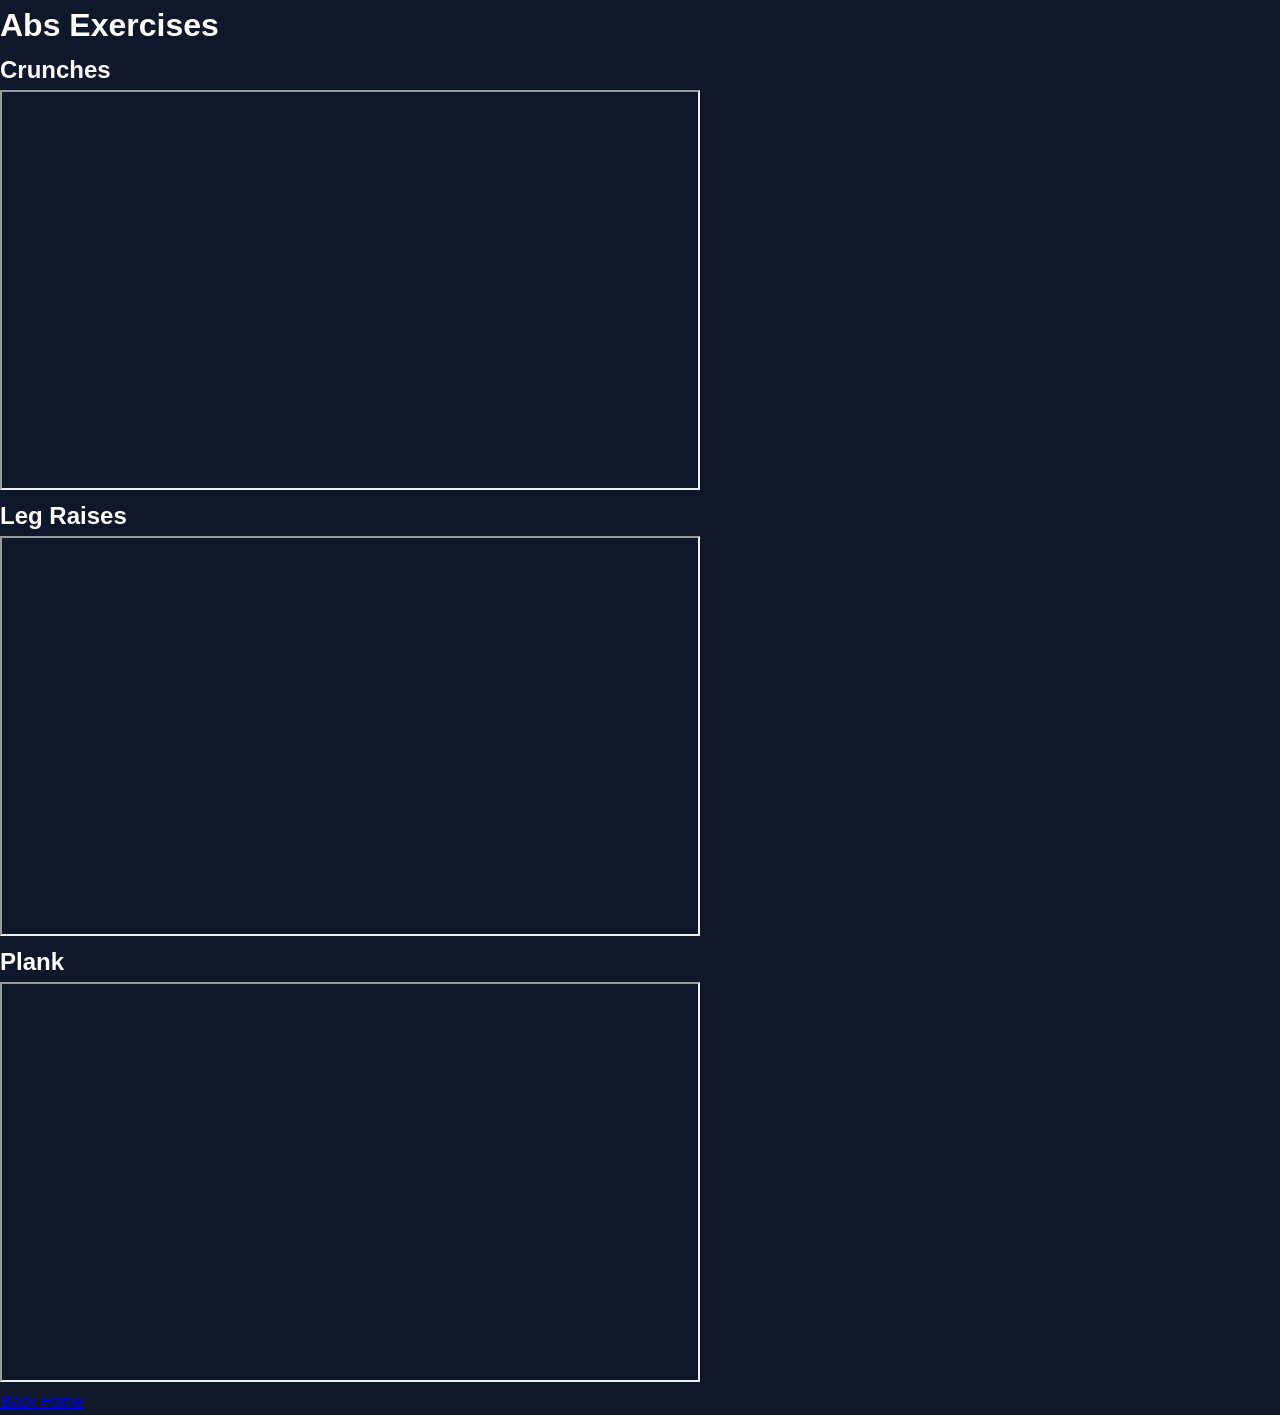
<file: abs.html>
<!DOCTYPE html>
<html>
<head>
<title>Abs Exercises</title>
<link rel="stylesheet" href="style.css">
</head>
<body>

<div class="exercise-page">

<h1>Abs Exercises</h1>

<div class="exercise-card">
<h2>Crunches</h2>
<iframe width="700" height="400"
src="https://www.youtube.com/embed/Xyd_fa5zoEU"
allowfullscreen></iframe>
</div>

<div class="exercise-card">
<h2>Leg Raises</h2>
<iframe width="700" height="400"
src="https://www.youtube.com/embed/JB2oyawG9KI"
allowfullscreen></iframe>
</div>

<div class="exercise-card">
<h2>Plank</h2>
<iframe width="700" height="400"
src="https://www.youtube.com/embed/pSHjTRCQxIw"
allowfullscreen></iframe>
</div>

<a href="index.html" class="back-btn">Back Home</a>

</div>

</body>
</html>
</file>
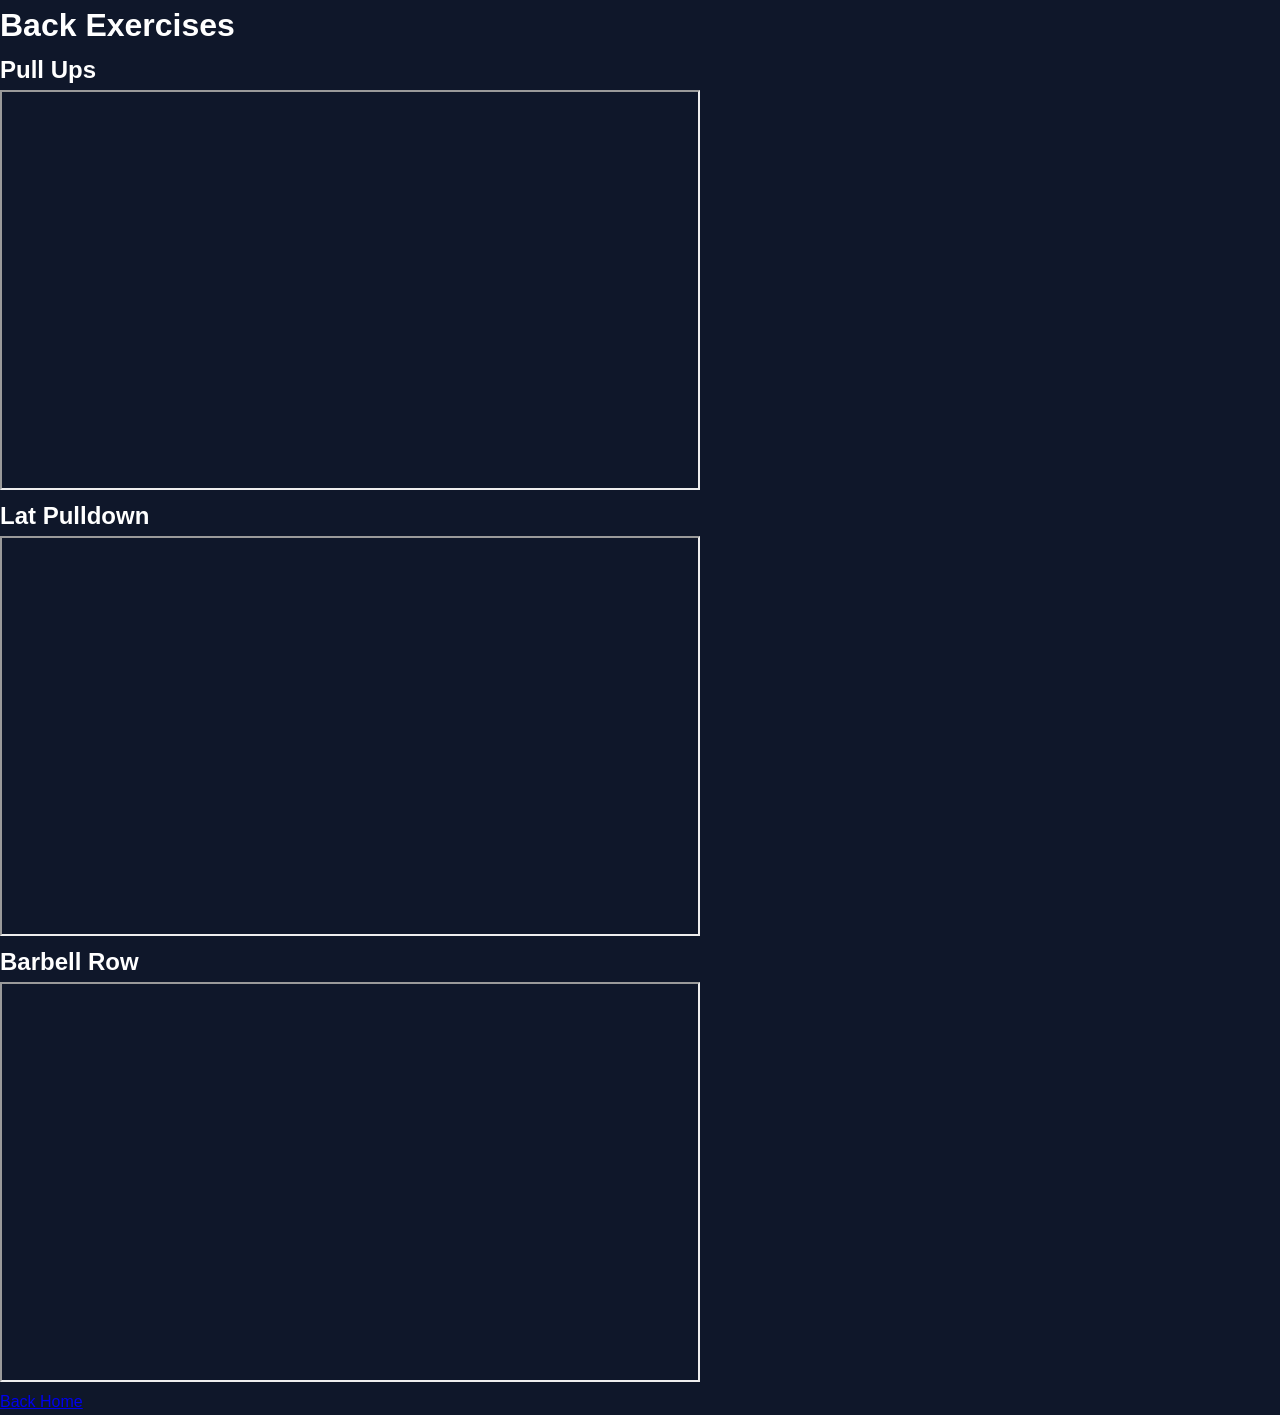
<file: back.html>
<!DOCTYPE html>
<html>
<head>
<title>Back Exercises</title>
<link rel="stylesheet" href="style.css">
</head>
<body>

<div class="exercise-page">

<h1>Back Exercises</h1>

<div class="exercise-card">
<h2>Pull Ups</h2>
<iframe width="700" height="400"
src="https://www.youtube.com/embed/eGo4IYlbE5g"
allowfullscreen></iframe>
</div>

<div class="exercise-card">
<h2>Lat Pulldown</h2>
<iframe width="700" height="400"
src="https://www.youtube.com/embed/CAwf7n6Luuc"
allowfullscreen></iframe>
</div>

<div class="exercise-card">
<h2>Barbell Row</h2>
<iframe width="700" height="400"
src="https://www.youtube.com/embed/vT2GjY_Umpw"
allowfullscreen></iframe>
</div>

<a href="index.html" class="back-btn">Back Home</a>

</div>


</body>
</html>
</file>
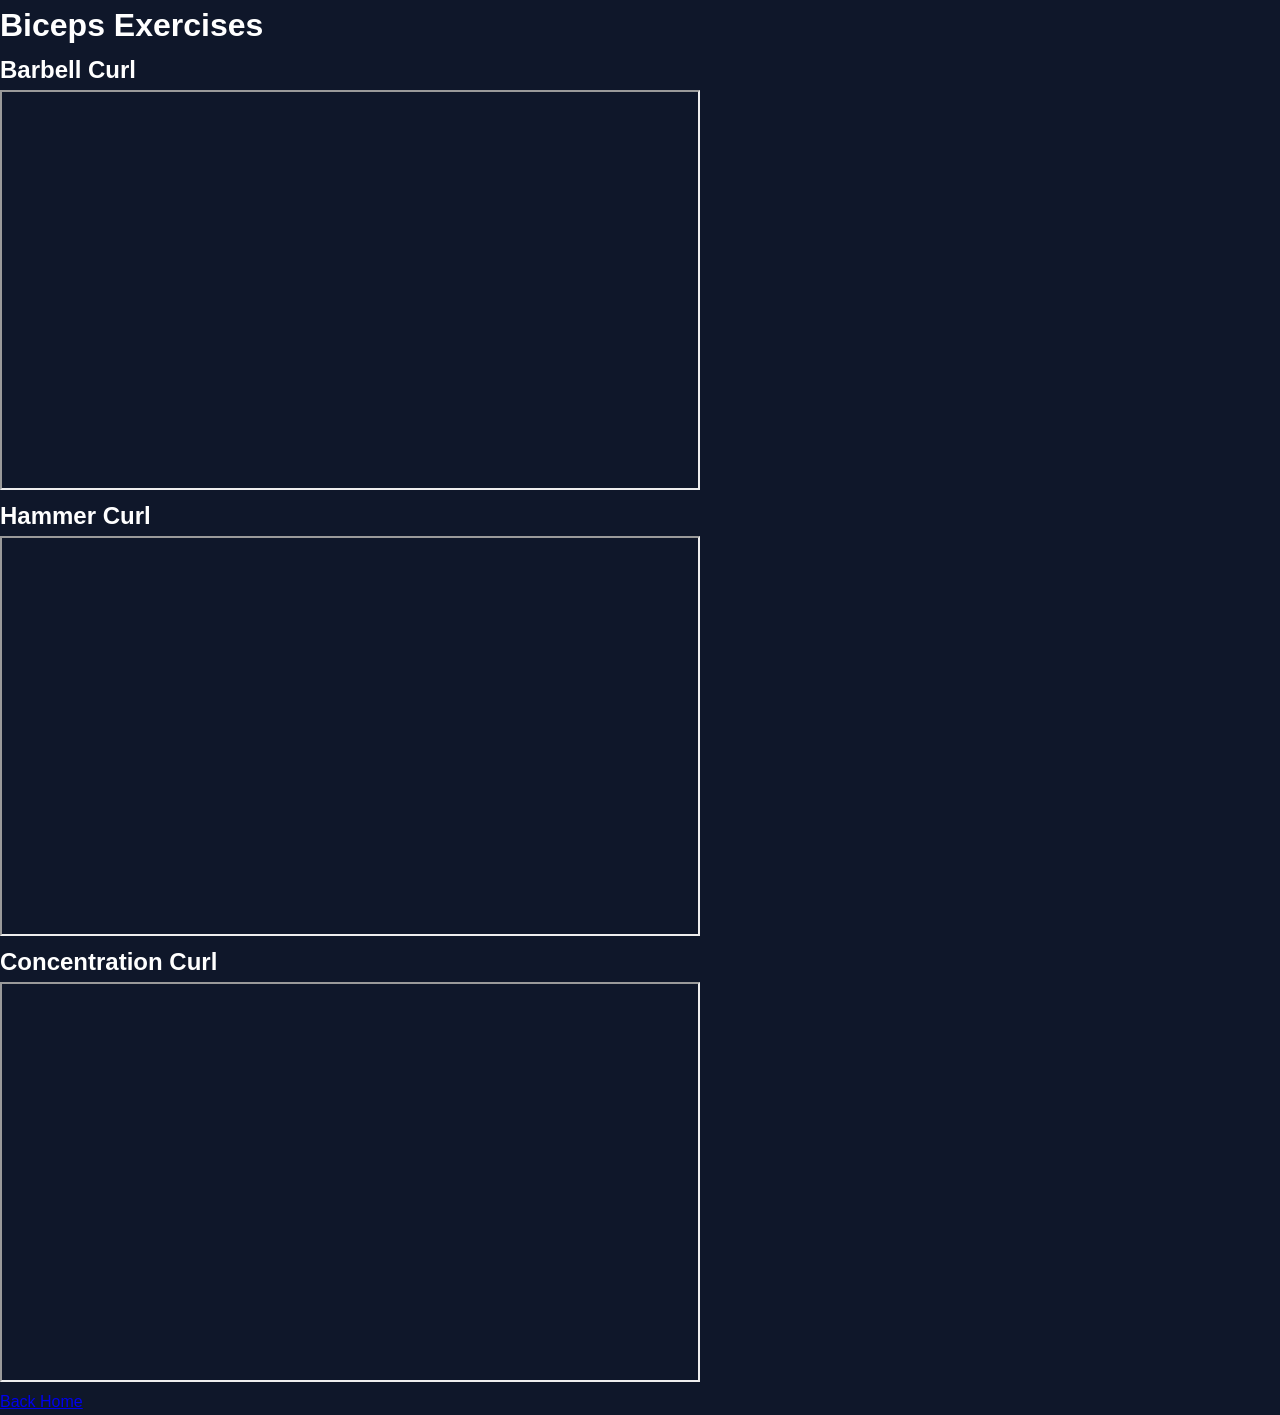
<file: biceps.html>
<!DOCTYPE html>
<html>
<head>
<title>Biceps Exercises</title>
<link rel="stylesheet" href="style.css">
</head>
<body>

<div class="exercise-page">

<h1>Biceps Exercises</h1>

<div class="exercise-card">
<h2>Barbell Curl</h2>
<iframe width="700" height="400"
src="https://www.youtube.com/embed/kwG2ipFRgfo"
allowfullscreen></iframe>
</div>

<div class="exercise-card">
<h2>Hammer Curl</h2>
<iframe width="700" height="400"
src="https://www.youtube.com/embed/zC3nLlEvin4"
allowfullscreen></iframe>
</div>

<div class="exercise-card">
<h2>Concentration Curl</h2>
<iframe width="700" height="400"
src="https://www.youtube.com/embed/Jvj2wV0vOYU"
allowfullscreen></iframe>
</div>

<a href="index.html" class="back-btn">Back Home</a>

</div>


</body>
</html>
</file>
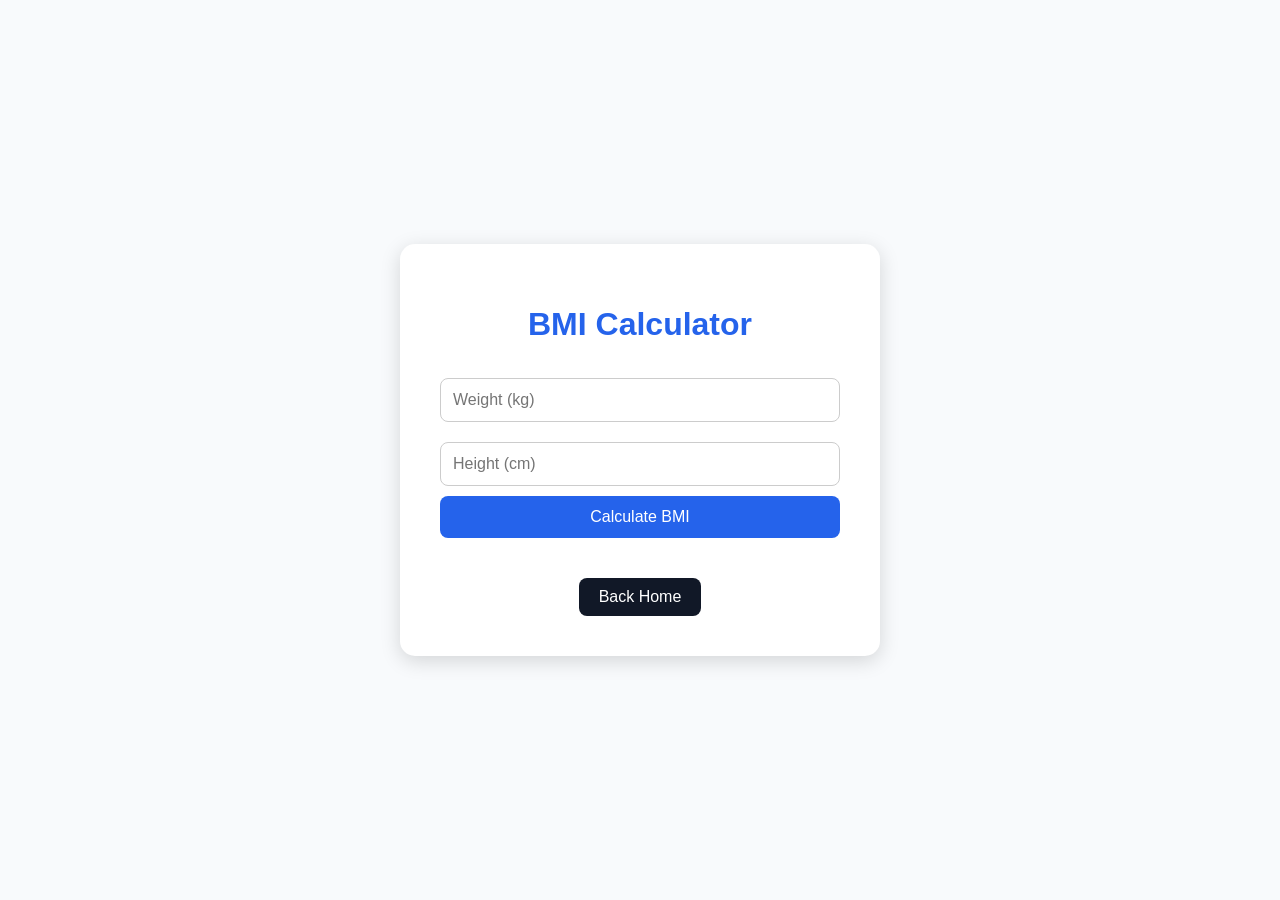
<file: bmi.html>
<!DOCTYPE html>
<html lang="en">
<head>
<meta charset="UTF-8">
<meta name="viewport" content="width=device-width, initial-scale=1.0">
<title>BMI Calculator</title>

<style>

body{
    font-family: Arial, sans-serif;
    background:#f8fafc;
    display:flex;
    justify-content:center;
    align-items:center;
    min-height:100vh;
    margin:0;
}

.bmi-container{
    background:white;
    padding:40px;
    border-radius:15px;
    box-shadow:0 5px 20px rgba(0,0,0,0.15);
    width:400px;
    text-align:center;
}

h1{
    color:#2563eb;
    margin-bottom:25px;
}

input{
    width:100%;
    padding:12px;
    margin:10px 0;
    border:1px solid #ccc;
    border-radius:8px;
    font-size:16px;
    box-sizing:border-box;
}

button{
    width:100%;
    padding:12px;
    background:#2563eb;
    color:white;
    border:none;
    border-radius:8px;
    font-size:16px;
    cursor:pointer;
}

button:hover{
    background:#1d4ed8;
}

#result{
    margin-top:20px;
    font-size:20px;
    font-weight:bold;
}

.back-btn{
    display:inline-block;
    margin-top:20px;
    text-decoration:none;
    background:#111827;
    color:white;
    padding:10px 20px;
    border-radius:8px;
}

</style>
</head>
<body>

<div class="bmi-container">

    <h1>BMI Calculator</h1>

    <input type="number" id="weight" placeholder="Weight (kg)">

    <input type="number" id="height" placeholder="Height (cm)">

    <button onclick="calculateBMI()">
        Calculate BMI
    </button>

    <div id="result"></div>

    <a href="index.html" class="back-btn">
        Back Home
    </a>

</div>

<script>

function calculateBMI(){

    let weight = document.getElementById("weight").value;
    let height = document.getElementById("height").value;

    if(weight === "" || height === ""){
        document.getElementById("result").innerHTML =
        "Please enter weight and height";
        return;
    }

    height = height / 100;

    let bmi = weight / (height * height);

    let category = "";

    if(bmi < 18.5){
        category = "Underweight";
    }
    else if(bmi < 25){
        category = "Normal Weight";
    }
    else if(bmi < 30){
        category = "Overweight";
    }
    else{
        category = "Obese";
    }

    document.getElementById("result").innerHTML =
    "BMI: " + bmi.toFixed(1) + "<br>" + category;
}

</script>


</body>
</html>
</file>
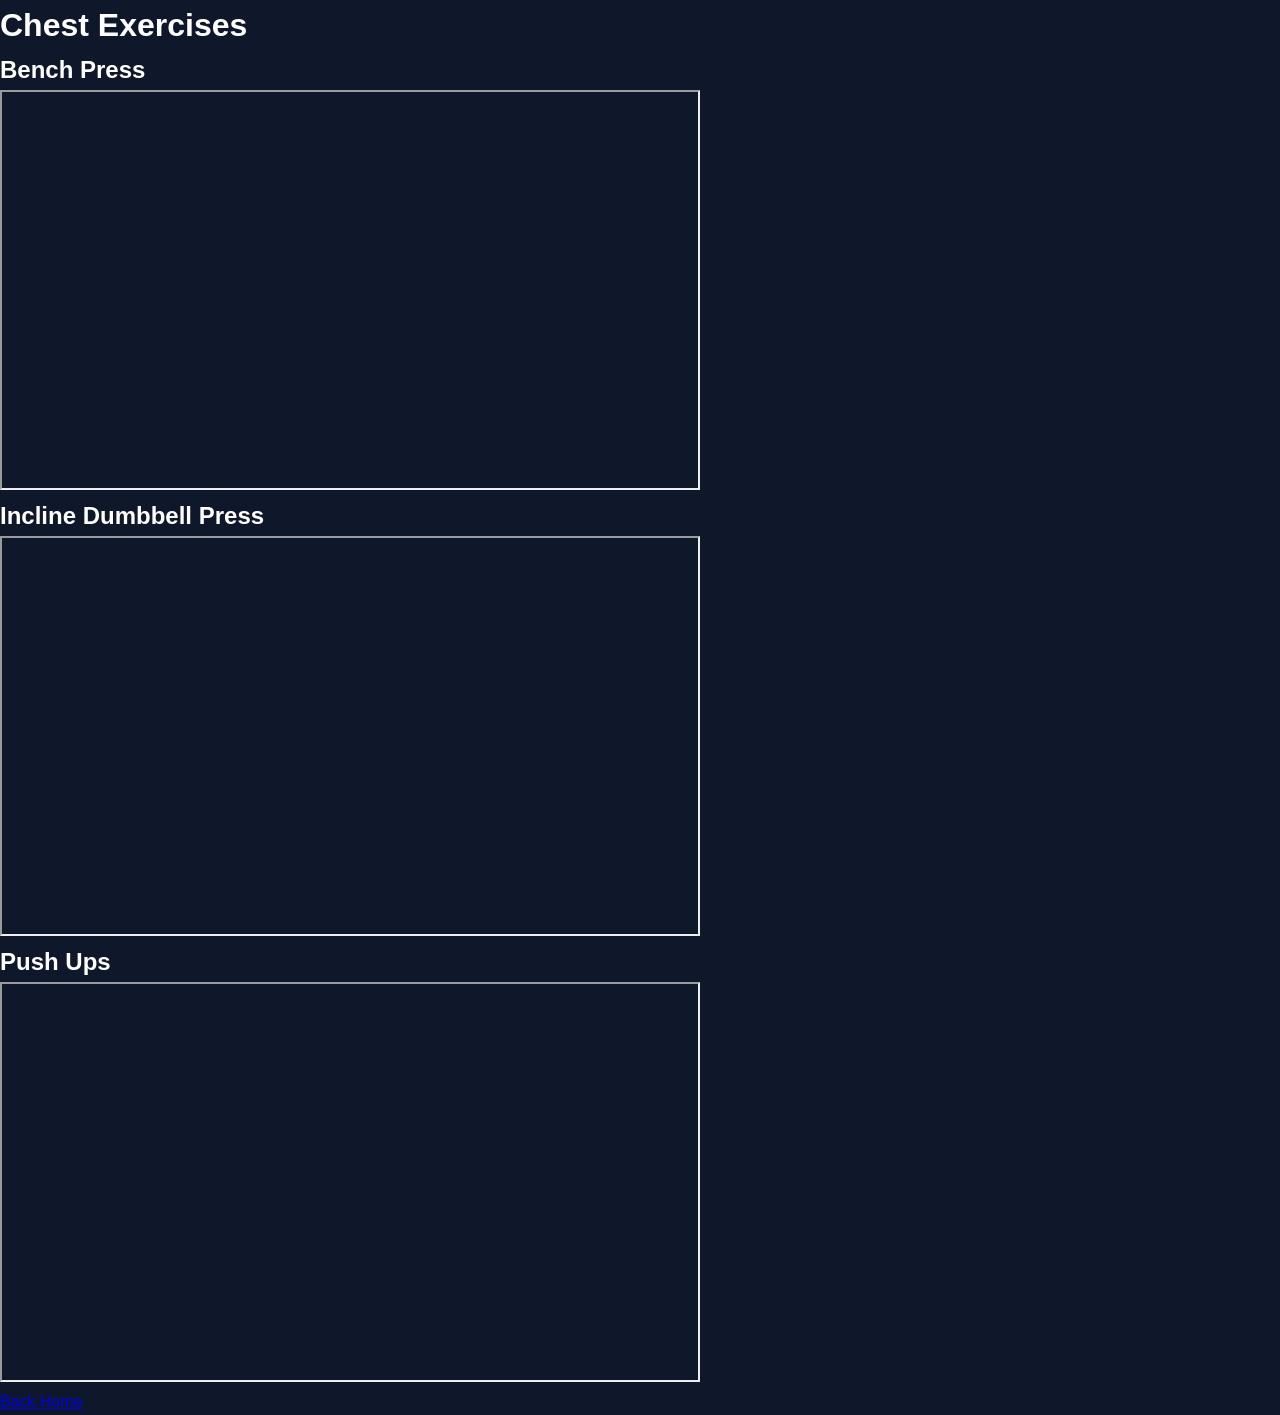
<file: chest.html>
<!DOCTYPE html>
<html>
<head>
<title>Chest Exercises</title>
<link rel="stylesheet" href="style.css">
</head>
<body>

<div class="exercise-page">

<h1>Chest Exercises</h1>

<div class="exercise-card">
<h2>Bench Press</h2>

<iframe width="700" height="400"
src="https://www.youtube.com/embed/rT7DgCr-3pg"
allowfullscreen></iframe>
</div>

<div class="exercise-card">
<h2>Incline Dumbbell Press</h2>

<iframe width="700" height="400"
src="https://www.youtube.com/embed/8iPEnn-ltC8"
allowfullscreen></iframe>
</div>

<div class="exercise-card">
<h2>Push Ups</h2>

<iframe width="700" height="400"
src="https://www.youtube.com/embed/IODxDxX7oi4"
allowfullscreen></iframe>
</div>

<a href="index.html" class="back-btn">Back Home</a>

</div>


</body>
</html>
</file>
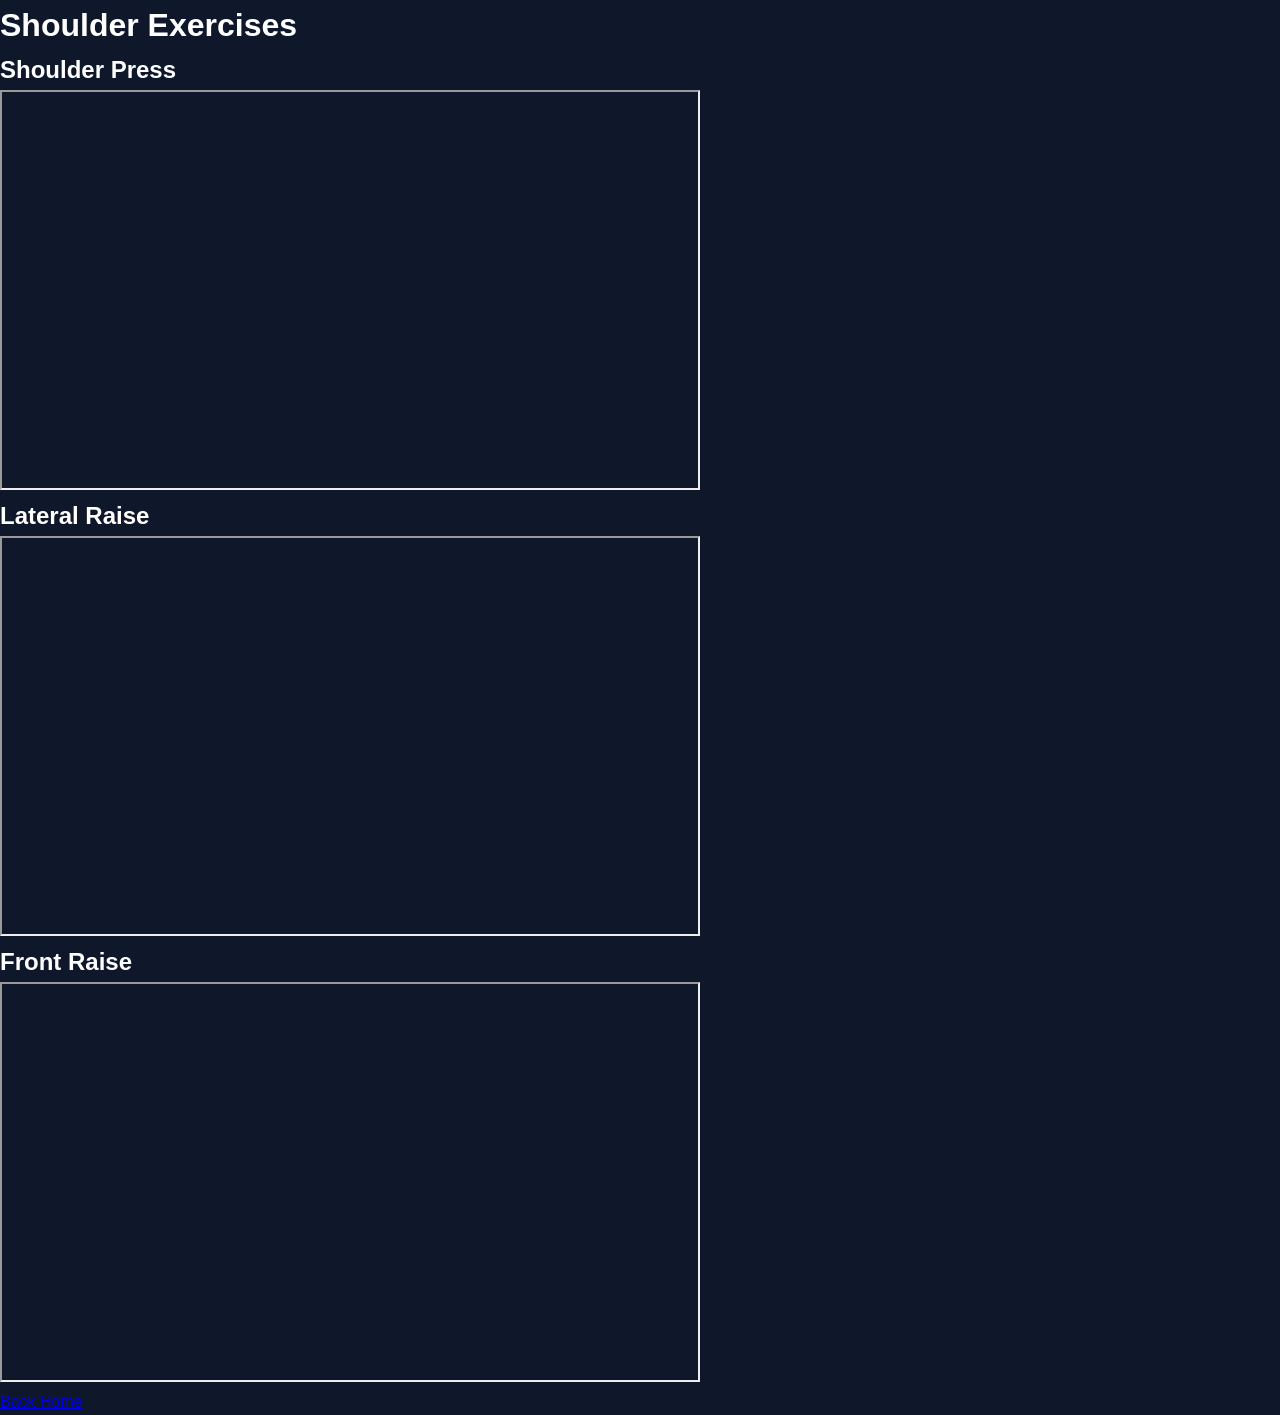
<file: shoulders.html>
<!DOCTYPE html>
<html>
<head>
<title>Shoulder Exercises</title>
<link rel="stylesheet" href="style.css">
</head>
<body>

<div class="exercise-page">

<h1>Shoulder Exercises</h1>

<div class="exercise-card">
<h2>Shoulder Press</h2>
<iframe width="700" height="400"
src="https://www.youtube.com/embed/qEwKCR5JCog"
allowfullscreen></iframe>
</div>

<div class="exercise-card">
<h2>Lateral Raise</h2>
<iframe width="700" height="400"
src="https://www.youtube.com/embed/3VcKaXpzqRo"
allowfullscreen></iframe>
</div>

<div class="exercise-card">
<h2>Front Raise</h2>
<iframe width="700" height="400"
src="https://www.youtube.com/embed/-t7fuZ0KhDA"
allowfullscreen></iframe>
</div>

<a href="index.html" class="back-btn">Back Home</a>

</div>


</body>
</html>
</file>
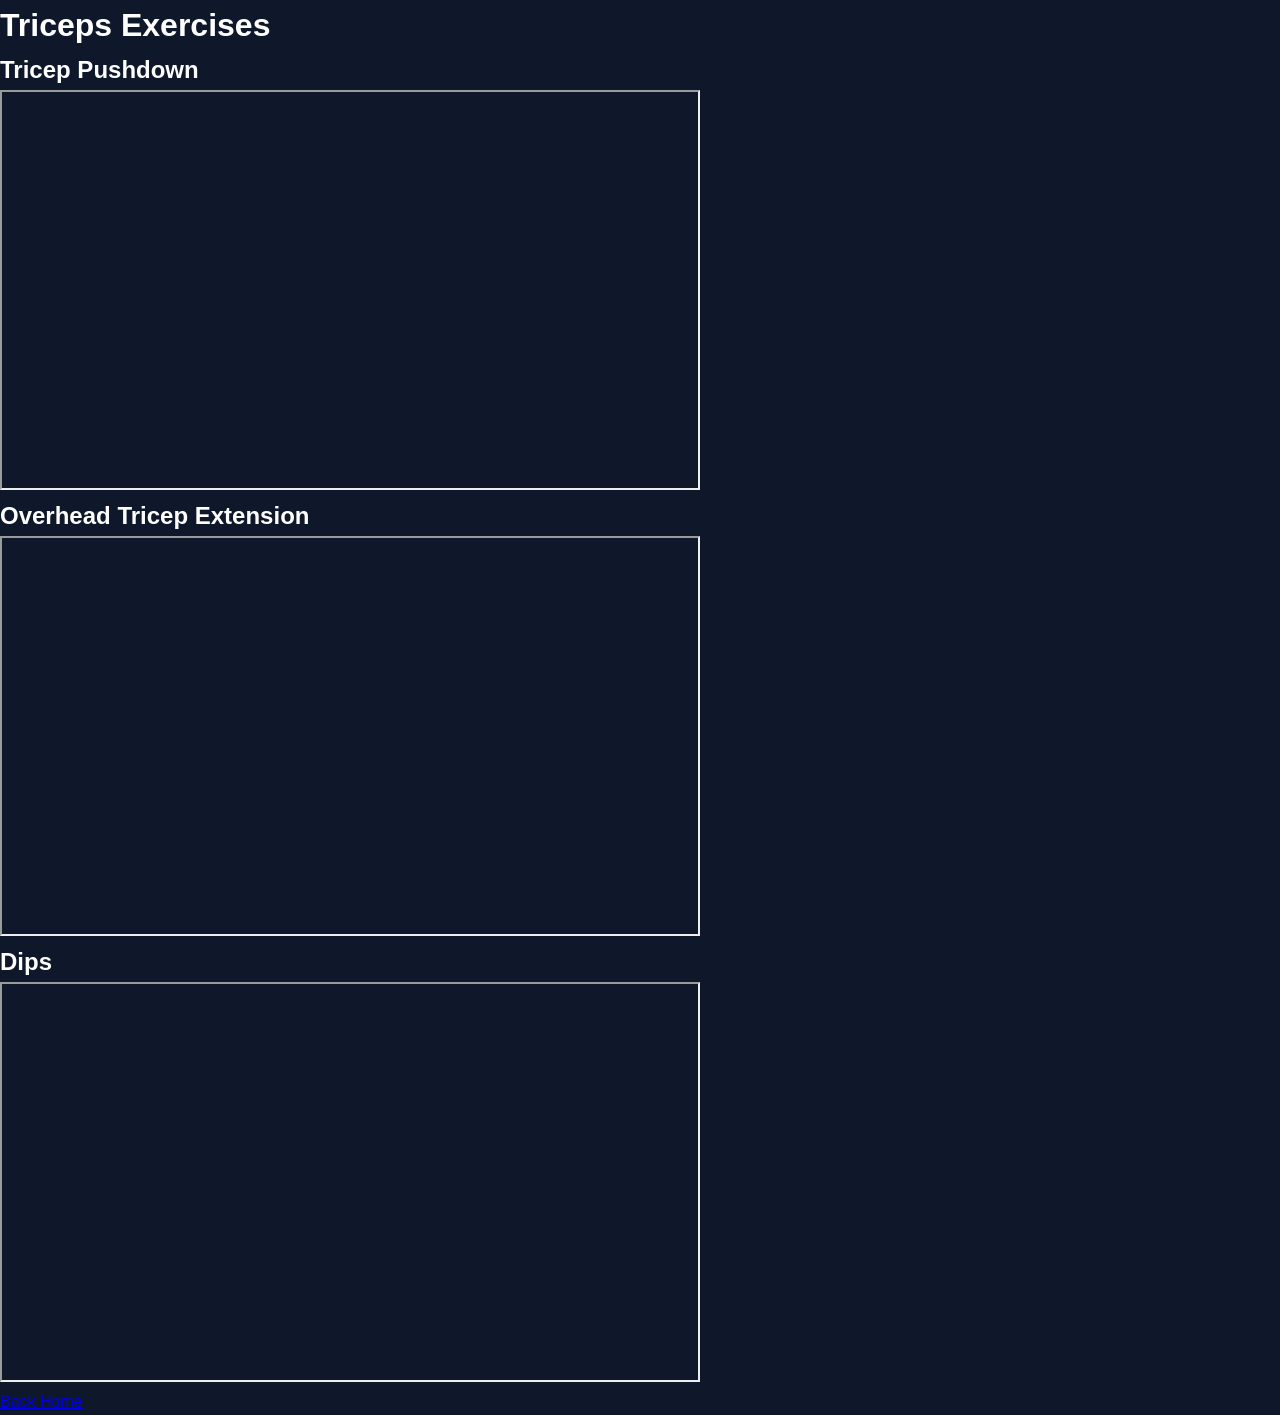
<file: triceps.html>
<!DOCTYPE html>
<html>
<head>
<title>Triceps Exercises</title>
<link rel="stylesheet" href="style.css">
</head>
<body>

<div class="exercise-page">

<h1>Triceps Exercises</h1>

<div class="exercise-card">
<h2>Tricep Pushdown</h2>
<iframe width="700" height="400"
src="https://www.youtube.com/embed/2-LAMcpzODU"
allowfullscreen></iframe>
</div>

<div class="exercise-card">
<h2>Overhead Tricep Extension</h2>
<iframe width="700" height="400"
src="https://www.youtube.com/embed/YbX7Wd8jQ-Q"
allowfullscreen></iframe>
</div>

<div class="exercise-card">
<h2>Dips</h2>
<iframe width="700" height="400"
src="https://www.youtube.com/embed/0326dy_-CzM"
allowfullscreen></iframe>
</div>

<a href="index.html" class="back-btn">Back Home</a>

</div>

</body>
</html>
</file>
<file: style.css>
/* Reset */
*{
    margin:0;
    padding:0;
    box-sizing:border-box;
    font-family:Arial,sans-serif;
}

html{
    scroll-behavior:smooth;
}

body{
    background:#0f172a;
    color:white;
    line-height:1.6;
}

/* Navbar */
nav{
    display:flex;
    justify-content:space-between;
    align-items:center;
    padding:20px 80px;
    background:#111827;
    position:sticky;
    top:0;
    z-index:1000;
}

.logo{
    font-size:24px;
    font-weight:bold;
    color:#22c55e;
}

nav ul{
    display:flex;
    list-style:none;
}

nav ul li{
    margin-left:25px;
}

nav ul li a{
    color:white;
    text-decoration:none;
    transition:0.3s;
}

nav ul li a:hover{
    color:#22c55e;
}

/* Hero Section */
header{
    height:90vh;
    display:flex;
    justify-content:center;
    align-items:center;
    text-align:center;
    padding:20px;
     background:
    linear-gradient(
    rgba(0,0,0,0.6),
    rgba(0,0,0,0.6)
    ),
    url("images/hero.jpeg");

    background-size:cover;
    background-position:center;
    background-repeat:no-repeat;
}

.hero-content h1{
    font-size:70px;
    margin-bottom:20px;
}

.hero-content p{
    font-size:20px;
    margin-bottom:30px;
}

/* Button */
.btn{
    display:inline-block;
    background:#22c55e;
    color:white;
    text-decoration:none;
    padding:14px 30px;
    border-radius:8px;
    transition:0.3s;
}

.btn:hover{
    background:#16a34a;
}

/* Sections */
section{
    padding:100px 80px;
    text-align:center;
}

section h2{
    font-size:40px;
    margin-bottom:40px;
}

/* Workout Cards */
.cards{
    display:grid;
    grid-template-columns:repeat(auto-fit,minmax(250px,1fr));
    gap:25px;
    text-decoration:none;
color:white;
}

.card{
    background:#1e293b;
    border-radius:12px;
    overflow:hidden;
    cursor:pointer;
    transition:0.3s;
}

.card:hover{
    transform:translateY(-10px);
    box-shadow:0 10px 20px rgba(0,0,0,0.3);
}

.card img{
    width:100%;
    height:220px;
    object-fit:cover;
    transition:0.3s;
}

.card:hover img{
    transform:scale(1.05);
}

.card h3{
    margin-top:15px;
    font-size:24px;
}

.card p{
    padding:15px;
    color:#cbd5e1;
}

/* BMI Section */
#bmi{
    text-align:center;
}

#bmi input{
    width:220px;
    padding:12px;
    margin:10px;
    border:none;
    border-radius:8px;
}

#bmi button{
    padding:12px 25px;
    border:none;
    border-radius:8px;
    background:#22c55e;
    color:white;
    cursor:pointer;
    transition:0.3s;
}

#bmi button:hover{
    background:#16a34a;
}

#result{
    margin-top:20px;
    font-size:20px;
    font-weight:bold;
    color:#22c55e;
}

/* Footer */
footer{
    background:#111827;
    text-align:center;
    padding:30px;
    margin-top:50px;
}

/* Responsive */
@media(max-width:768px){

    nav{
        flex-direction:column;
        padding:20px;
    }

    nav ul{
        flex-direction:column;
        margin-top:15px;
    }

    nav ul li{
        margin:10px 0;
    }

    .hero-content h1{
        font-size:40px;
    }

    .hero-content p{
        font-size:16px;
    }

    section{
        padding:60px 20px;
    }

    section h2{
        font-size:30px;
    }

    #bmi input{
        width:100%;
        max-width:250px;
    }
}
.card{
    text-decoration:none;
    color:white;
}
@media(max-width:768px){

    nav{
        flex-direction:column;
        padding:15px;
    }

    nav ul{
        flex-direction:column;
        margin-top:15px;
    }

    nav ul li{
        margin:10px 0;
    }

    .hero-content h1{
        font-size:40px;
    }

    .hero-content p{
        font-size:16px;
    }

    section{
        padding:60px 20px;
    }

    .cards{
        grid-template-columns:1fr;
    }

    .card img{
        height:180px;
    }
}
</file>
